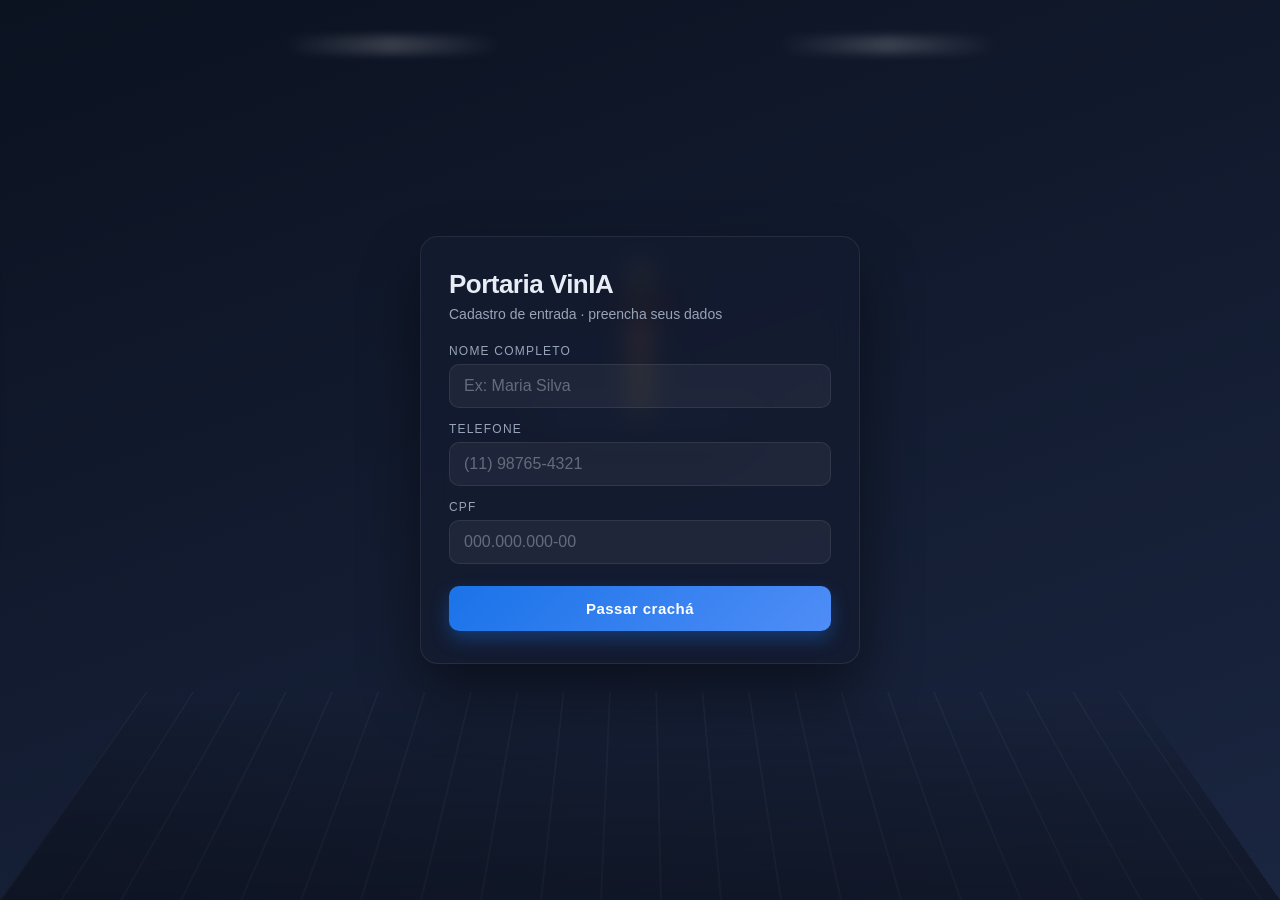
<file: templates/index.html>
<!DOCTYPE html>
<html lang="pt-BR">
<head>
<meta charset="UTF-8" />
<meta name="viewport" content="width=device-width, initial-scale=1.0" />
<title>Portaria · VinIA</title>
<link rel="stylesheet" href="/static/style.css" />
</head>
<body class="portaria-body">

<!-- Fundo: corredor + catraca -->
<div class="lobby">
  <div class="floor"></div>
  <div class="ceiling-light"></div>
  <div class="ceiling-light light-2"></div>

  <!-- Catraca (central) -->
  <div class="turnstile" id="turnstile">
    <div class="turnstile-base"></div>
    <div class="turnstile-arm" id="arm"></div>
    <div class="turnstile-base base-2"></div>
    <div class="turnstile-led" id="led"></div>
    <div class="turnstile-screen" id="tScreen">AGUARDANDO</div>
  </div>

  <!-- Crachá que desliza -->
  <div class="badge-card" id="badge">
    <div class="badge-strap"></div>
    <div class="badge-photo">
      <svg viewBox="0 0 64 64" aria-hidden="true">
        <circle cx="32" cy="24" r="12" fill="#1a73e8"/>
        <path d="M10 56c4-12 14-16 22-16s18 4 22 16" fill="#1a73e8"/>
      </svg>
    </div>
    <div class="badge-info">
      <div class="badge-line" id="bLine1">Bem-vindo</div>
      <div class="badge-line big" id="bLine2">—</div>
      <div class="badge-line small" id="bLine3">aguardando...</div>
    </div>
  </div>
</div>

<!-- Formulário -->
<main class="form-wrap">
  <div class="form-card" id="formCard">
    <h1>Portaria VinIA</h1>
    <p class="subtitle">Cadastro de entrada · preencha seus dados</p>

    <form id="form" autocomplete="off" novalidate>
      <label class="field">
        <span>Nome completo</span>
        <input id="nome" name="nome" type="text" placeholder="Ex: Maria Silva" required minlength="3" />
      </label>

      <label class="field">
        <span>Telefone</span>
        <input id="telefone" name="telefone" type="tel" inputmode="numeric"
               placeholder="(11) 98765-4321" maxlength="15" required />
      </label>

      <label class="field">
        <span>CPF</span>
        <input id="cpf" name="cpf" type="text" inputmode="numeric"
               placeholder="000.000.000-00" maxlength="14" required />
      </label>

      <button type="submit" id="submit">
        <span class="btn-label">Passar crachá</span>
        <span class="btn-spin" aria-hidden="true"></span>
      </button>

      <p class="error" id="error" hidden></p>
    </form>
  </div>
</main>

<!-- Confete (sucesso) -->
<canvas class="confetti" id="confetti" aria-hidden="true"></canvas>

<script src="/static/script.js"></script>
</body>
</html>
</file>
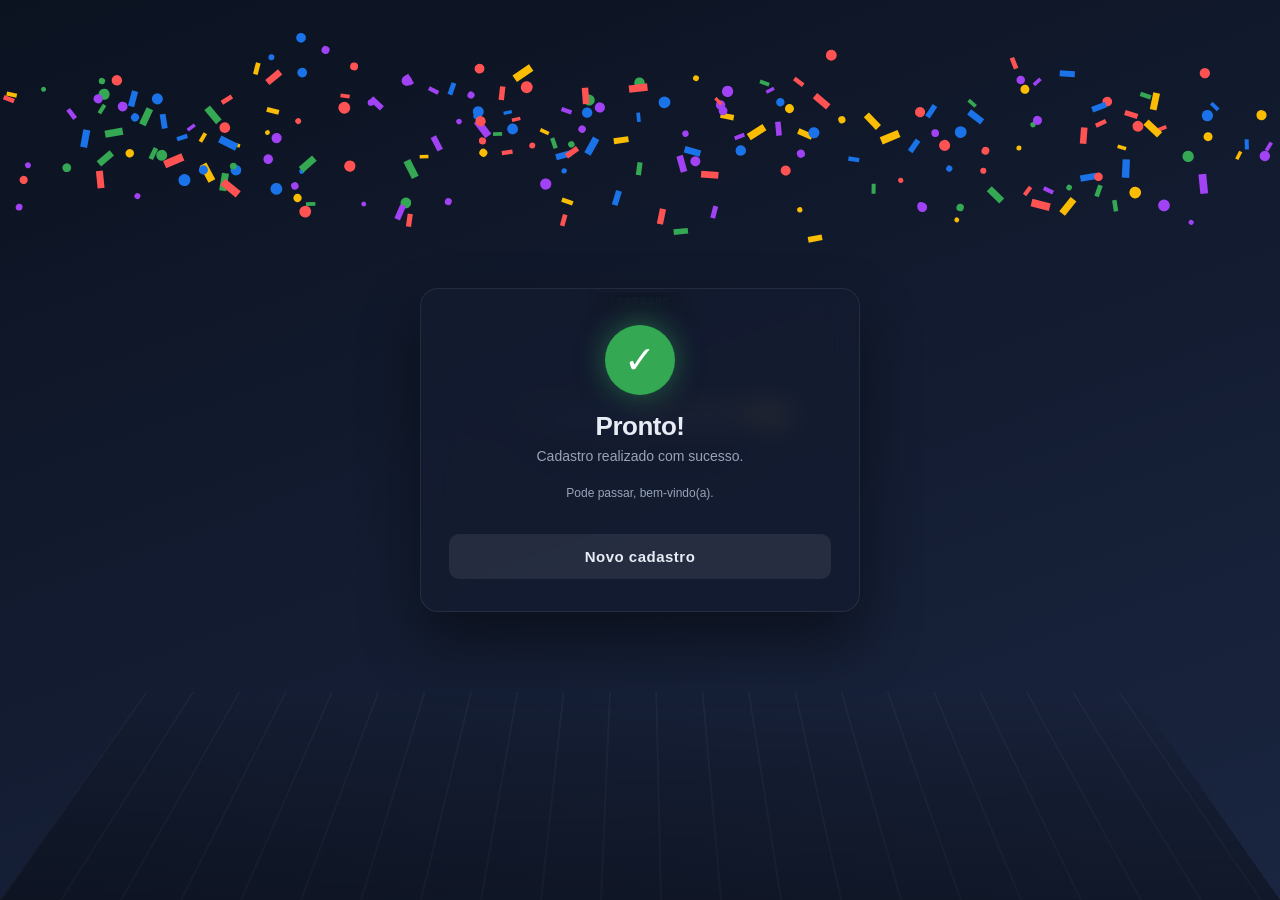
<file: templates/sucesso.html>
<!DOCTYPE html>
<html lang="pt-BR">
<head>
<meta charset="UTF-8" />
<meta name="viewport" content="width=device-width, initial-scale=1.0" />
<title>Cadastro realizado · Portaria VinIA</title>
<link rel="stylesheet" href="/static/style.css" />
</head>
<body class="portaria-body success">
<div class="lobby success-bg">
  <div class="floor"></div>
  <div class="turnstile open">
    <div class="turnstile-base"></div>
    <div class="turnstile-arm"></div>
    <div class="turnstile-base base-2"></div>
    <div class="turnstile-led on"></div>
    <div class="turnstile-screen">LIBERADO</div>
  </div>
</div>

<main class="form-wrap">
  <div class="form-card success-card">
    <div class="check">✓</div>
    <h1>Pronto!</h1>
    <p class="subtitle">Cadastro realizado com sucesso.</p>
    <p class="subtitle small">Pode passar, bem-vindo(a).</p>
    <a href="/" class="btn-secondary">Novo cadastro</a>
  </div>
</main>

<canvas class="confetti" id="confetti" aria-hidden="true"></canvas>
<script src="/static/script.js"></script>
<script>window.addEventListener('load', () => fireConfetti(2200));</script>
</body>
</html>
</file>
<file: static/style.css>
/* Portaria VinIA — animação catraca + crachá */

:root {
  --bg-1: #0b1220;
  --bg-2: #1a2540;
  --acc: #1a73e8;
  --acc-2: #34a853;
  --acc-3: #fbbc04;
  --text: #e8edf5;
  --muted: #98a4b8;
  --danger: #ff5252;
  --card: rgba(20, 28, 48, 0.78);
  --border: rgba(255, 255, 255, 0.08);
}

* { box-sizing: border-box; }

html, body {
  margin: 0;
  padding: 0;
  height: 100%;
  background: linear-gradient(160deg, var(--bg-1) 0%, var(--bg-2) 100%);
  color: var(--text);
  font-family: -apple-system, BlinkMacSystemFont, "Segoe UI", Roboto,
               Helvetica, Arial, sans-serif;
  overflow: hidden;
}

/* ----- Lobby / catraca ----- */
.lobby {
  position: fixed; inset: 0;
  display: flex; align-items: center; justify-content: center;
  pointer-events: none;
  perspective: 800px;
  z-index: 0;
}

.floor {
  position: absolute; bottom: 0; left: 0; right: 0;
  height: 38%;
  background:
    linear-gradient(180deg, transparent, rgba(0,0,0,0.45)),
    repeating-linear-gradient(90deg, rgba(255,255,255,0.04) 0 2px, transparent 2px 60px);
  transform: rotateX(60deg) translateY(20%);
  transform-origin: bottom center;
}

.ceiling-light {
  position: absolute; top: 4%; left: 22%;
  width: 220px; height: 18px;
  background: linear-gradient(90deg, transparent, rgba(255,255,255,0.18), transparent);
  filter: blur(4px);
  animation: pulseLight 4s ease-in-out infinite;
}
.light-2 { left: auto; right: 22%; animation-delay: 2s; }

@keyframes pulseLight {
  0%, 100% { opacity: 0.5; }
  50%      { opacity: 1; }
}

/* Catraca */
.turnstile {
  position: relative;
  width: 220px; height: 240px;
  margin-bottom: 28vh;
}
.turnstile-base {
  position: absolute; bottom: 0; left: 50%;
  transform: translateX(-50%);
  width: 180px; height: 32px;
  background: linear-gradient(180deg, #2a3556, #161e36);
  border-radius: 8px 8px 16px 16px;
  box-shadow: 0 14px 24px rgba(0,0,0,0.45);
}
.turnstile-base.base-2 { bottom: 18px; width: 220px; height: 14px; opacity: 0.85; }

.turnstile-arm {
  position: absolute; bottom: 30px; left: 50%;
  transform-origin: 50% 100%;
  width: 6px; height: 150px;
  background: linear-gradient(180deg, #ffd23f, #fbbc04);
  border-radius: 3px;
  transform: translateX(-50%) rotate(0deg);
  transition: transform 0.9s cubic-bezier(.7,.1,.3,1.1);
  box-shadow: 0 0 14px rgba(251,188,4,0.45);
}
.turnstile.open .turnstile-arm { transform: translateX(-50%) rotate(90deg); }
.turnstile.fail .turnstile-arm { transform: translateX(-50%) rotate(-25deg); animation: shake 0.45s; }
@keyframes shake { 0%,100% { transform: translateX(-50%) rotate(0); } 25% { transform: translateX(-50%) rotate(-12deg); } 75% { transform: translateX(-50%) rotate(12deg); } }

.turnstile-led {
  position: absolute; bottom: 100px; left: 50%;
  transform: translateX(-50%);
  width: 14px; height: 14px;
  border-radius: 50%;
  background: #ff5252;
  box-shadow: 0 0 10px #ff5252;
  transition: all 0.3s;
}
.turnstile-led.on {
  background: #34a853;
  box-shadow: 0 0 18px #34a853;
}

.turnstile-screen {
  position: absolute; bottom: 130px; left: 50%;
  transform: translateX(-50%);
  width: 90px; padding: 4px 8px;
  text-align: center;
  font-family: ui-monospace, Menlo, Consolas, monospace;
  font-size: 11px;
  letter-spacing: 1px;
  color: #ff5252;
  background: #000;
  border: 1px solid #2a3556;
  border-radius: 4px;
}
.turnstile.open .turnstile-screen { color: #34a853; }

/* Crachá deslizante */
.badge-card {
  position: absolute; left: -240px;
  top: 28%;
  width: 200px; height: 280px;
  background: linear-gradient(160deg, #fff, #f4f6fb);
  color: #1a2540;
  border-radius: 14px;
  box-shadow: 0 18px 40px rgba(0,0,0,0.45);
  padding: 16px;
  display: flex; flex-direction: column;
  align-items: center;
  gap: 10px;
  transition: transform 1.1s cubic-bezier(.7,.1,.3,1.05),
              opacity 0.4s;
  z-index: 5;
}
.badge-card.slide {
  transform: translateX(360px) rotate(8deg);
}
.badge-card.drop {
  transform: translateX(360px) rotate(8deg) translateY(80px);
  opacity: 0.5;
}

.badge-strap {
  position: absolute; top: -22px; left: 50%;
  transform: translateX(-50%);
  width: 110px; height: 22px;
  background: #1a73e8;
  border-radius: 6px 6px 0 0;
  box-shadow: inset 0 -6px 0 rgba(0,0,0,0.18);
}

.badge-photo {
  width: 70px; height: 70px;
  background: #e1e7f3;
  border-radius: 50%;
  display: flex; align-items: center; justify-content: center;
  margin-top: 14px;
  border: 3px solid #fff;
  box-shadow: 0 4px 10px rgba(0,0,0,0.18);
}
.badge-photo svg { width: 60px; height: 60px; }

.badge-info { text-align: center; }
.badge-line {
  font-weight: 600; font-size: 14px;
  letter-spacing: 1px; text-transform: uppercase;
  color: #6b7280;
}
.badge-line.big {
  font-size: 22px; color: #1a2540;
  margin-top: 4px;
}
.badge-line.small { font-size: 11px; color: #1a73e8; }

/* ----- Formulário ----- */
.form-wrap {
  position: relative; z-index: 10;
  display: flex; align-items: center; justify-content: center;
  height: 100vh;
}

.form-card {
  width: min(440px, 92vw);
  background: var(--card);
  backdrop-filter: blur(14px);
  -webkit-backdrop-filter: blur(14px);
  border: 1px solid var(--border);
  border-radius: 18px;
  padding: 32px 28px;
  box-shadow: 0 30px 60px rgba(0,0,0,0.45);
  animation: cardIn 0.7s ease-out;
}

@keyframes cardIn {
  from { opacity: 0; transform: translateY(30px) scale(0.96); }
  to   { opacity: 1; transform: translateY(0)    scale(1);    }
}

h1 {
  margin: 0 0 6px; font-size: 26px;
  font-weight: 700; letter-spacing: -0.02em;
}
.subtitle {
  margin: 0 0 22px;
  color: var(--muted); font-size: 14px;
}
.subtitle.small { font-size: 12px; margin: 4px 0 18px; }

.field {
  display: block;
  margin-bottom: 14px;
}
.field span {
  display: block;
  font-size: 12px; text-transform: uppercase; letter-spacing: 1.2px;
  color: var(--muted);
  margin-bottom: 6px;
}
.field input {
  width: 100%;
  padding: 12px 14px;
  background: rgba(255,255,255,0.05);
  color: var(--text);
  border: 1px solid var(--border);
  border-radius: 10px;
  font-size: 16px;
  outline: none;
  transition: border-color 0.2s, box-shadow 0.2s, background 0.2s;
}
.field input::placeholder { color: rgba(232,237,245,0.35); }
.field input:focus {
  border-color: var(--acc);
  box-shadow: 0 0 0 4px rgba(26,115,232,0.18);
  background: rgba(255,255,255,0.08);
}
.field input.invalid {
  border-color: var(--danger);
  animation: inputShake 0.35s;
}
@keyframes inputShake {
  0%,100% { transform: translateX(0); }
  25% { transform: translateX(-6px); }
  75% { transform: translateX(6px); }
}

button#submit, .btn-secondary {
  width: 100%;
  margin-top: 8px;
  padding: 14px 16px;
  font-size: 15px; font-weight: 600;
  letter-spacing: 0.5px;
  border: 0; border-radius: 10px;
  cursor: pointer;
  color: #fff;
  background: linear-gradient(135deg, var(--acc), #4f8df7);
  transition: transform 0.12s, box-shadow 0.2s, opacity 0.2s;
  display: inline-flex; align-items: center; justify-content: center; gap: 10px;
  text-decoration: none;
  box-shadow: 0 8px 18px rgba(26,115,232,0.35);
}
button#submit:hover, .btn-secondary:hover {
  transform: translateY(-1px);
  box-shadow: 0 12px 22px rgba(26,115,232,0.45);
}
button#submit:active { transform: translateY(0); }
button#submit:disabled { opacity: 0.6; cursor: not-allowed; }

.btn-secondary {
  background: rgba(255,255,255,0.08);
  color: var(--text);
  box-shadow: none;
  margin-top: 16px;
}

.btn-spin {
  display: none;
  width: 14px; height: 14px;
  border: 2px solid rgba(255,255,255,0.4);
  border-top-color: #fff;
  border-radius: 50%;
  animation: spin 0.7s linear infinite;
}
button#submit.loading .btn-spin { display: inline-block; }
button#submit.loading .btn-label  { opacity: 0.7; }
@keyframes spin { to { transform: rotate(360deg); } }

.error {
  margin: 12px 0 0;
  padding: 10px 12px;
  background: rgba(255,82,82,0.12);
  border: 1px solid rgba(255,82,82,0.3);
  border-radius: 8px;
  color: #ff9a9a;
  font-size: 13px;
}

/* Sucesso */
.success-card { text-align: center; }
.check {
  width: 70px; height: 70px;
  margin: 4px auto 16px;
  background: var(--acc-2);
  color: #fff;
  border-radius: 50%;
  font-size: 38px;
  display: flex; align-items: center; justify-content: center;
  animation: pop 0.55s cubic-bezier(.5,1.7,.4,1);
  box-shadow: 0 0 28px rgba(52,168,83,0.5);
}
@keyframes pop {
  0%   { transform: scale(0); }
  60%  { transform: scale(1.18); }
  100% { transform: scale(1); }
}

/* Confete */
.confetti {
  position: fixed; inset: 0;
  pointer-events: none; z-index: 50;
}
</file>
